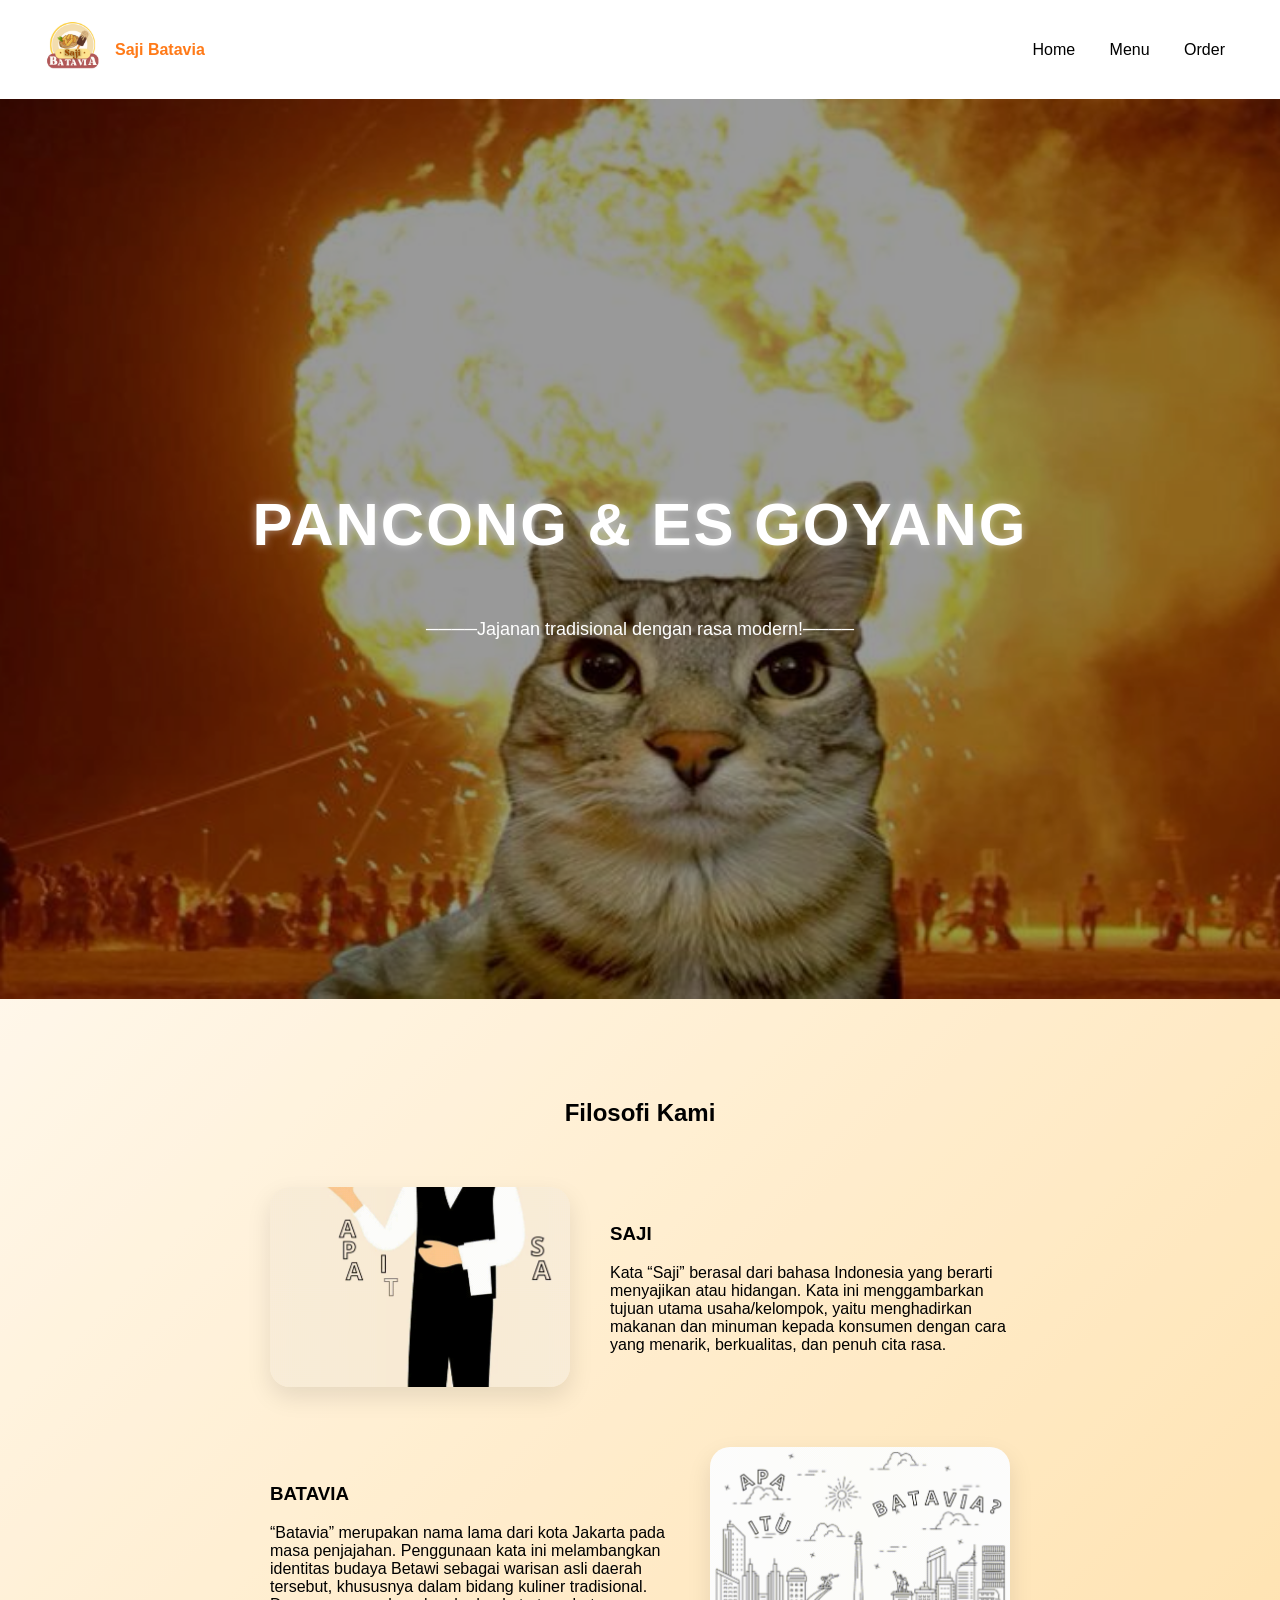
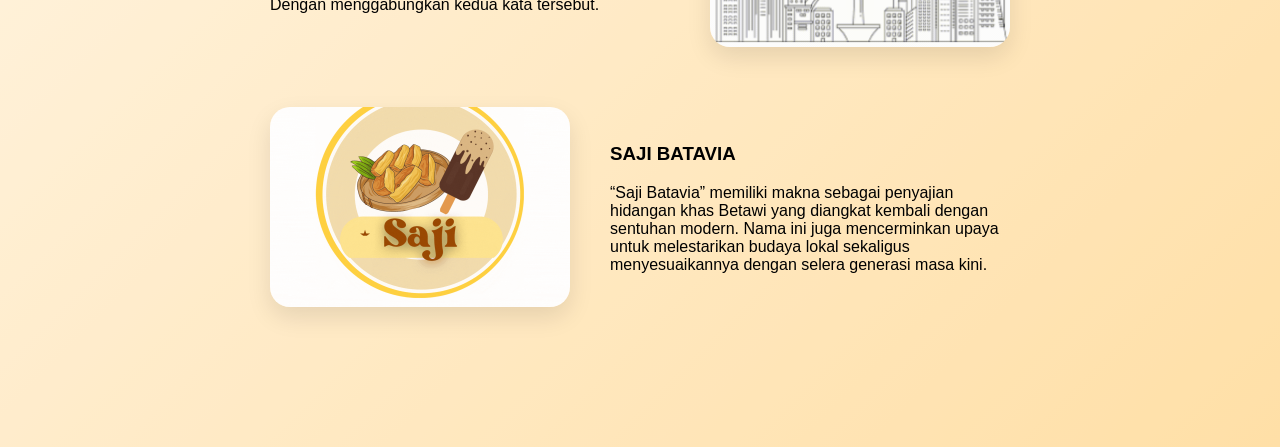
<file: index.html>
<!DOCTYPE html>
<html lang="id">
<head>
<meta charset="UTF-8">
<title>Saji Batavia</title>
<link rel="stylesheet" href="style.css">
</head>

<body>

<!-- NAVBAR -->
<div class="navbar">
  <div class="logo">
    <a href="index.html">
      <img src="logo.png" alt="Logo">
    </a>
    <span>Saji Batavia</span>
  </div>

  <div class="menu">
    <a href="index.html">Home</a>
    <a href="menu.html">Menu</a>
    <a href="order.html">Order</a>
  </div>
</div>

<!-- HERO -->
<section class="hero">
  <h1 class="fade">PANCONG & ES GOYANG</h1>
  <p class="fade">────Jajanan tradisional dengan rasa modern!────</p>
</section>

<section class="philosophy">
  <h2 class="fade">Filosofi Kami</h2>

  <!-- ITEM 1 -->
  <div class="philo-row fade">
    <img src="animasi1.gif" alt="Animasi">
    <div class="text">
      <h3>SAJI</h3>
      <p>Kata “Saji” berasal dari bahasa Indonesia yang berarti menyajikan atau hidangan. Kata ini menggambarkan tujuan utama usaha/kelompok, yaitu menghadirkan makanan dan minuman kepada konsumen dengan cara yang menarik, berkualitas, dan penuh cita rasa.</p>
    </div>
  </div>

  <!-- ITEM 2 (KEBALIK) -->
  <div class="philo-row reverse fade">
   <img src="animasi2.gif" alt="Animasi">
    <div class="text">
      <h3>BATAVIA</h3>
      <p>“Batavia” merupakan nama lama dari kota Jakarta pada masa penjajahan. Penggunaan kata ini melambangkan identitas budaya Betawi sebagai warisan asli daerah tersebut, khususnya dalam bidang kuliner tradisional.
Dengan menggabungkan kedua kata tersebut.</p>
    </div>
  </div>

  <!-- ITEM 3 -->
  <div class="philo-row fade">
   <img src="animasi3.gif" alt="Animasi">
    <div class="text">
      <h3>SAJI BATAVIA</h3>
      <p>“Saji Batavia” memiliki makna sebagai penyajian hidangan khas Betawi yang diangkat kembali dengan sentuhan modern. Nama ini juga mencerminkan upaya untuk melestarikan budaya lokal sekaligus menyesuaikannya dengan selera generasi masa kini.</p>
    </div>
  </div>

</section>

</section>

<script>
// ANIMASI SCROLL
const fades = document.querySelectorAll('.fade');

function showOnScroll() {
  fades.forEach(el => {
    const top = el.getBoundingClientRect().top;
    if (top < window.innerHeight - 50) {
      el.classList.add('show');
    }
  });
}

window.addEventListener('scroll', showOnScroll);
window.addEventListener('load', showOnScroll);
</script>

<script src="script.js"></script>

</body>
</html>
</file>
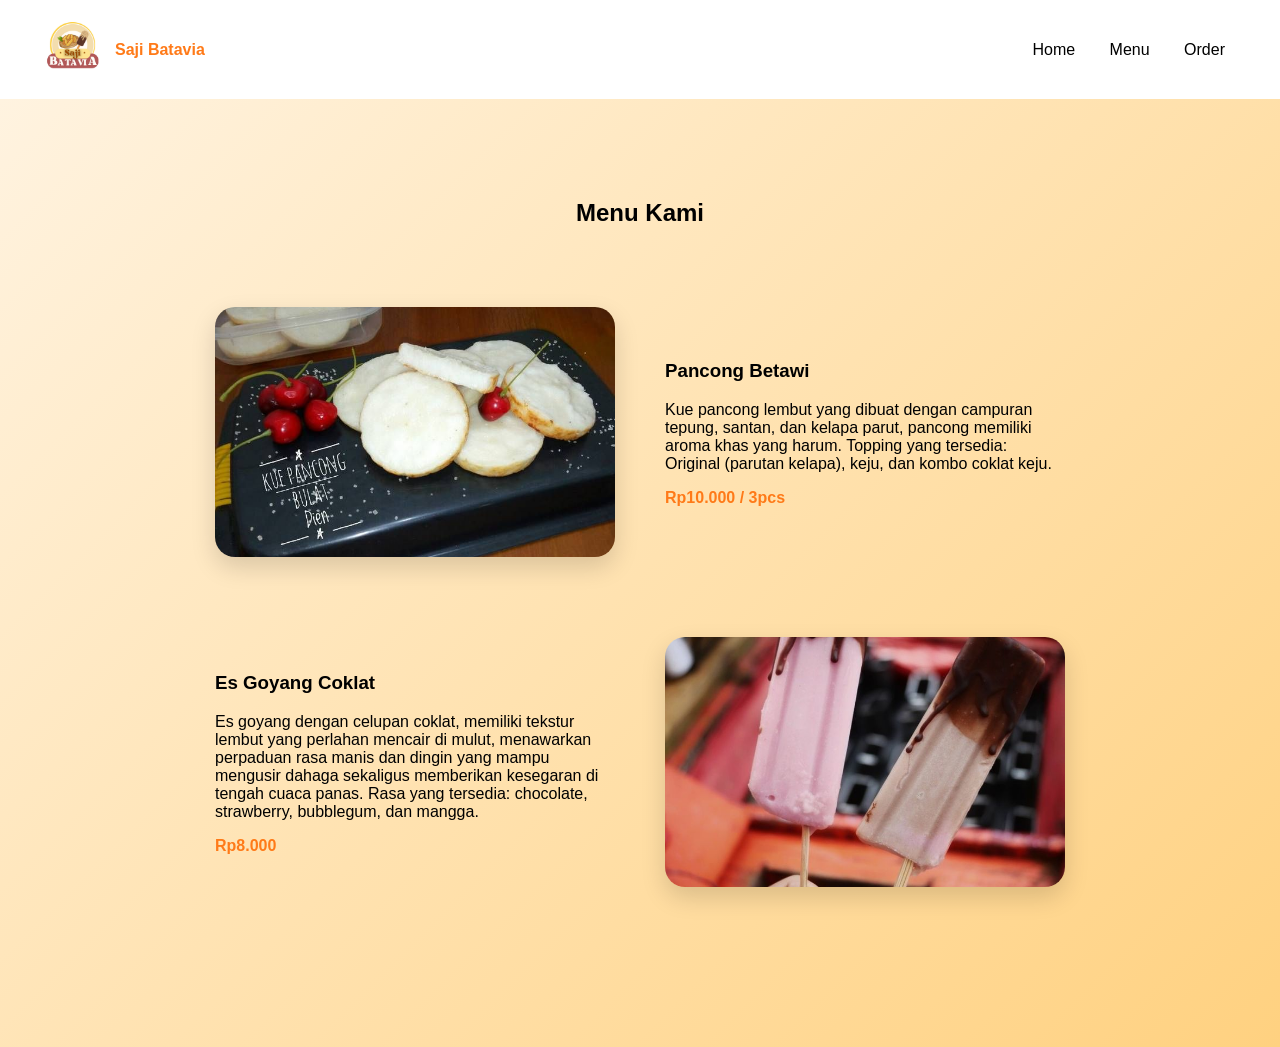
<file: menu.html>
<!DOCTYPE html>
<html lang="id">
<head>
<meta charset="UTF-8">
<title>Product</title>
<link rel="stylesheet" href="style.css">
</head>

<body>

<div class="navbar">
  <div class="logo">
    <a href="index.html">
      <img src="logo.png">
    </a>
    <span>Saji Batavia</span>
  </div>

  <div class="menu">
    <a href="index.html">Home</a>
    <a href="Menu.html">Menu</a>
    <a href="order.html">Order</a>
  </div>
</div>

<section class="product-section">
  <h2 class="fade">Menu Kami</h2>

  <!-- PANCONG -->
  <div class="product-row fade">
    <img src="pancong.jpg">
    <div class="text">
      <h3>Pancong Betawi</h3>
      <p>
        Kue pancong lembut yang dibuat dengan campuran tepung, santan, dan kelapa parut, pancong memiliki aroma khas yang harum. Topping yang tersedia: Original (parutan kelapa), keju, dan kombo coklat keju.
      </p>
      <p class="price">Rp10.000 / 3pcs</p>
    </div>
  </div>

  <!-- ES GOYANG -->
  <div class="product-row reverse fade">
    <img src="esgoyang.jpg">
    <div class="text">
      <h3>Es Goyang Coklat</h3>
      <p>
        Es goyang dengan celupan coklat, memiliki tekstur lembut yang perlahan mencair di mulut, menawarkan perpaduan rasa manis dan dingin yang mampu mengusir dahaga sekaligus memberikan kesegaran di tengah cuaca panas. Rasa yang tersedia: chocolate, strawberry, bubblegum, dan mangga.
      </p>
      <p class="price">Rp8.000</p>
    </div>
  </div>

</section>

<script>
const fades = document.querySelectorAll('.fade');

function showOnScroll() {
  fades.forEach(el => {
    const top = el.getBoundingClientRect().top;
    if (top < window.innerHeight - 50) {
      el.classList.add('show');
    }
  });
}

window.addEventListener('scroll', showOnScroll);
window.addEventListener('load', showOnScroll);
</script>

<script>
const rows = document.querySelectorAll('.product-row');

function showOnScroll() {
  rows.forEach(row => {
    const top = row.getBoundingClientRect().top;
    if (top < window.innerHeight - 50) {
      row.classList.add('show');
    }
  });
}

window.addEventListener('scroll', showOnScroll);
window.addEventListener('load', showOnScroll);
</script>

<script src="script.js"></script>

</body>
</html>
</file>
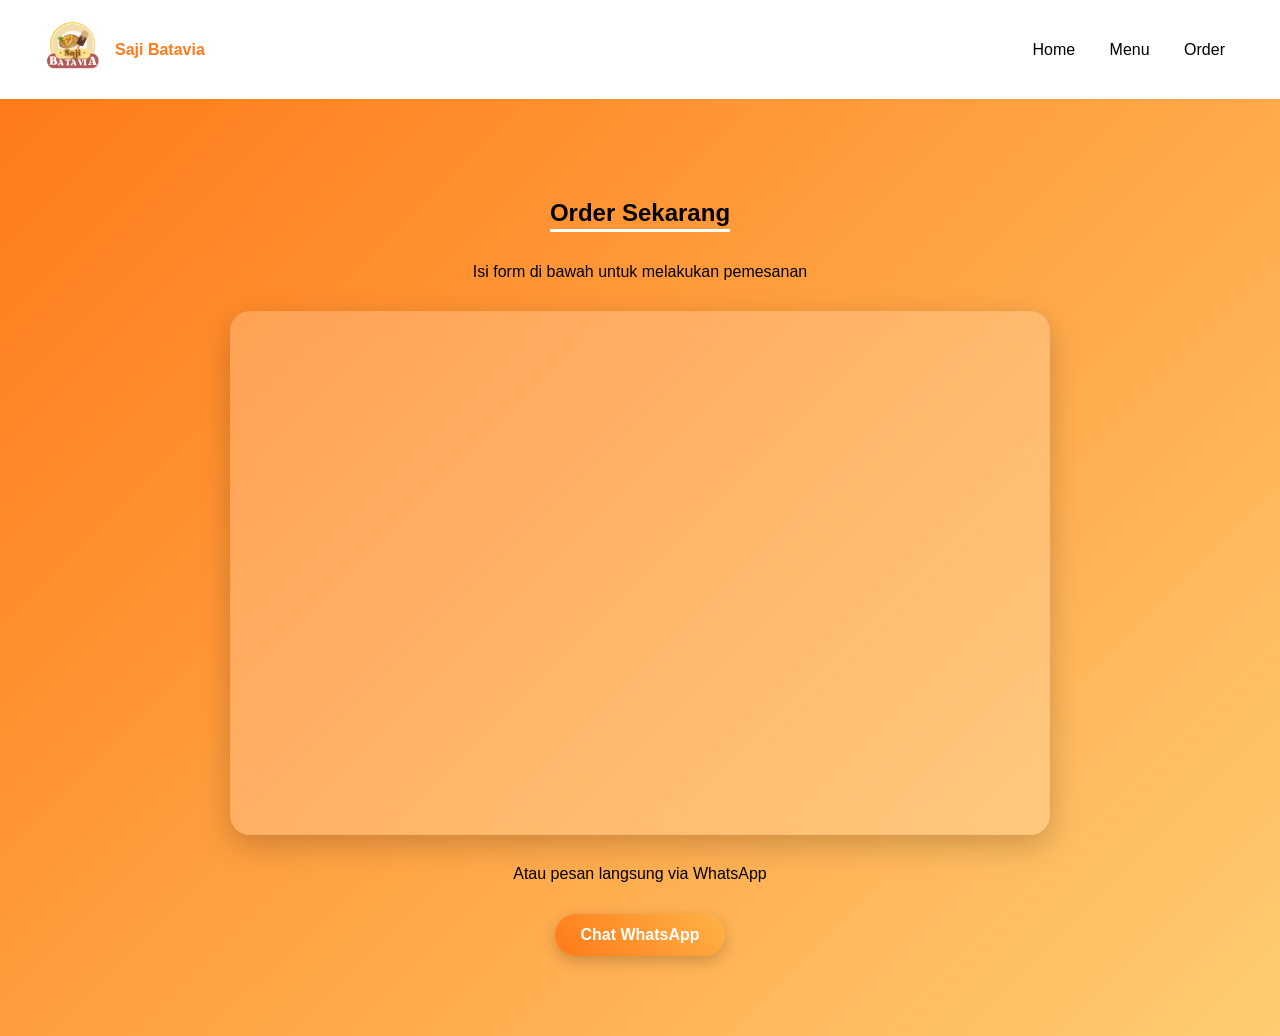
<file: order.html>
<!DOCTYPE html>
<html lang="id">
<head>
<meta charset="UTF-8">
<title>Order</title>
<link rel="stylesheet" href="style.css">
</head>

<body>

<div class="navbar">
  <div class="logo">
    <a href="index.html">
      <img src="logo.png">
    </a>
    <span>Saji Batavia</span>
  </div>

  <div class="menu">
    <a href="index.html">Home</a>
    <a href="menu.html">Menu</a>
    <a href="order.html">Order</a>
  </div>
</div>

<section class="order-section">
  <h2 class="slide-left">Order Sekarang</h2>
  <p class="slide-right">Isi form di bawah untuk melakukan pemesanan</p>

  <!-- FORM -->
  <div class="form-container zoom-in">
    <iframe 
      src="https://forms.gle/ganzfqHdPUGuJMfq7"
      width="100%" 
      height="500" 
      frameborder="0">
    </iframe>
  </div>

  <!-- WA -->
  <div class="order-extra fade-up">
    <p>Atau pesan langsung via WhatsApp</p>
    <a href="https://wa.me/6281234567890" class="btn bounce">
      Chat WhatsApp
    </a>
  </div>
</section>

<script>
const fades = document.querySelectorAll('.fade');

function showOnScroll() {
  fades.forEach(el => {
    const top = el.getBoundingClientRect().top;
    if (top < window.innerHeight - 50) {
      el.classList.add('show');
    }
  });
}

window.addEventListener('scroll', showOnScroll);
window.addEventListener('load', showOnScroll);
</script>

<script>
const elements = document.querySelectorAll('.slide-left, .slide-right, .zoom-in, .fade-up');

function showOnScroll() {
  elements.forEach(el => {
    const top = el.getBoundingClientRect().top;
    if (top < window.innerHeight - 50) {
      el.classList.add('show');
    }
  });
}

window.addEventListener('scroll', showOnScroll);
window.addEventListener('load', showOnScroll);
</script>

<script src="script.js"></script>

</body>
</html>
</file>
<file: style.css>
body {
  margin: 0;
  font-family: Arial;
  background: #f7f7f7;
  text-align: center;
}

/* NAVBAR */
.navbar {
  display: flex;
  justify-content: space-between;
  align-items: center;
  padding: 15px 40px;
  background: white;
  box-shadow: 0 2px 10px rgba(0,0,0,0.1);
}

/* LOGO */
.logo {
  display: flex;
  align-items: center;
  gap: 10px;
  font-weight: bold;
  color: #ff7a18;
}

.logo img {
  width: 65px;
  height: 65px;
  border-radius: 50%;
}

/* MENU */
.menu a {
  margin-left: 20px;
  text-decoration: none;
  color: black;
}

.menu a:hover {
  color: #ff7a18;
}

/* HERO */
.hero {
  height: 80vh;
  display: flex;
  flex-direction: column;
  justify-content: center;
  background: linear-gradient(to right, #ff7a18, #ffb347);
  color: white;
}

/* PRODUCT */
.products {
  display: flex;
  justify-content: center;
  gap: 20px;
  margin-top: 30px;
}

.card {
  background: white;
  padding: 15px;
  border-radius: 10px;
  width: 200px;
}

.card img {
  width: 100%;
  border-radius: 10px;
}

/* BUTTON */
.btn {
  display: inline-block;
  margin-top: 20px;
  padding: 10px 20px;
  background: #25D366;
  color: white;
  border-radius: 20px;
  text-decoration: none;
}
/* FILOSOFI */
.philosophy {
  padding: 80px 20px;
}

.philo-container {
  display: flex;
  justify-content: center;
  gap: 30px;
  margin-top: 40px;
  flex-wrap: wrap;
}

.philo-card {
  background: white;
  width: 250px;
  border-radius: 15px;
  overflow: hidden;
  box-shadow: 0 10px 25px rgba(0,0,0,0.1);
  transition: 0.4s;
}

/* ANIMASI HOVER UNIK */
.philo-card:hover {
  transform: translateY(-15px) scale(1.03);
}

.philo-card img {
  width: 100%;
  height: 160px;
  object-fit: cover;
}

.philo-card h3 {
  margin-top: 10px;
}

.philo-card p {
  padding: 10px;
  font-size: 14px;
}

/* ANIMASI MASUK */
.fade {
  opacity: 0;
  transform: translateY(40px);
  transition: 1s;
}

.fade.show {
  opacity: 1;
  transform: translateY(0);
}
/* SECTION */
.philosophy {
  padding: 80px 20px;

  background: linear-gradient(-45deg, #fff3e0, #ffe0b2, #ffd180, #fff3e0);
  background-size: 300% 300%;
  animation: gradientMove 10s ease infinite;
}

/* ROW ZIGZAG */
.philo-row {
  display: flex;
  align-items: center;
  justify-content: center;
  gap: 40px;
  margin: 60px 0;
  flex-wrap: wrap;
}

/* KEBALIK (selang-seling) */
.philo-row.reverse {
  flex-direction: row-reverse;
}

/* GAMBAR */
.philo-row img {
  width: 300px;
  border-radius: 20px;
  box-shadow: 0 10px 25px rgba(0,0,0,0.1);
}

/* TEXT */
.philo-row .text {
  max-width: 400px;
  text-align: left;
}

/* ANIMASI */
.fade {
  opacity: 0;
  transform: translateY(40px);
  transition: 1s;
}

.fade.show {
  opacity: 1;
  transform: translateY(0);
}
.philo-row img {
  width: 300px;
  height: 200px;
  object-fit: cover;
  border-radius: 20px;
}
.hero {
  position: relative;
  height: 100vh;
  display: flex;
  align-items: center;
  justify-content: center;
  text-align: center;

  background: url("bg1.jpg") center/cover no-repeat;
  color: white;
}

.hero::before {
  content: "";
  position: absolute;
  width: 100%;
  height: 100%;
  background: rgba(0,0,0,0.4); /* gelap tipis */
}

.hero h1, .hero p {
  position: relative;
  z-index: 1;
}
/* HERO TEXT */
.hero h1 {
  font-size: 60px;           /* gedein */
  font-weight: 700;
  letter-spacing: 2px;

  opacity: 0;
  transform: translateY(30px);
  animation: fadeUp 1s ease forwards;
}

.hero p {
  margin-top: 10px;
  font-size: 18px;

  opacity: 0;
  transform: translateY(30px);
  animation: fadeUp 1s ease forwards;
  animation-delay: 0.3s;     /* muncul belakangan */
}

/* ANIMASI */
@keyframes fadeUp {
  to {
    opacity: 1;
    transform: translateY(0);
  }
}
/* PRODUCT SECTION */
.product-section {
  padding: 80px 20px;
}

/* ZIGZAG */
.product-row {
  display: flex;
  align-items: center;
  justify-content: center;
  gap: 50px;
  margin: 80px 0;
  flex-wrap: wrap;
}

.product-row.reverse {
  flex-direction: row-reverse;
}

/* GAMBAR BESAR */
.product-row img {
  width: 400px;
  height: 250px;
  object-fit: cover;
  border-radius: 20px;
  box-shadow: 0 10px 25px rgba(0,0,0,0.15);
}

/* TEXT */
.product-row .text {
  max-width: 400px;
  text-align: left;
}

.price {
  margin-top: 10px;
  color: #ff7a18;
  font-weight: bold;
}

/* ANIMASI */
.fade {
  opacity: 0;
  transform: translateY(40px);
  transition: 1s;
}

.fade.show {
  opacity: 1;
  transform: translateY(0);
}
/* ORDER SECTION */
.order-section {
  padding: 80px 20px;
  text-align: center;
}

/* FORM BOX */
.form-container {
  max-width: 800px;
  margin: 30px auto;
  border-radius: 20px;
  overflow: hidden;
  box-shadow: 0 10px 25px rgba(0,0,0,0.1);
}

/* EXTRA */
.order-extra {
  margin-top: 30px;
}

/* BUTTON */
.btn {
  display: inline-block;
  margin-top: 10px;
  padding: 12px 25px;
  background: #25D366;
  color: white;
  border-radius: 30px;
  text-decoration: none;
}
/* ANIMASI AWAL */
.slide-left, .slide-right, .zoom-in, .fade-up {
  opacity: 0;
}

/* SLIDE KIRI */
.slide-left.show {
  animation: slideLeft 1s forwards;
}

@keyframes slideLeft {
  from {
    transform: translateX(-50px);
    opacity: 0;
  }
  to {
    transform: translateX(0);
    opacity: 1;
  }
}

/* SLIDE KANAN */
.slide-right.show {
  animation: slideRight 1s forwards;
}

@keyframes slideRight {
  from {
    transform: translateX(50px);
    opacity: 0;
  }
  to {
    transform: translateX(0);
    opacity: 1;
  }
}

/* ZOOM FORM */
.zoom-in.show {
  animation: zoomIn 0.8s forwards;
}

@keyframes zoomIn {
  from {
    transform: scale(0.9);
    opacity: 0;
  }
  to {
    transform: scale(1);
    opacity: 1;
  }
}

/* FADE UP */
.fade-up.show {
  animation: fadeUp 1s forwards;
}

@keyframes fadeUp {
  from {
    transform: translateY(40px);
    opacity: 0;
  }
  to {
    transform: translateY(0);
    opacity: 1;
  }
}

/* BUTTON BOUNCE */
.bounce:hover {
  animation: bounce 0.5s;
}

@keyframes bounce {
  0% { transform: scale(1); }
  50% { transform: scale(1.1); }
  100% { transform: scale(1); }
}
.form-container {
  max-width: 800px;
  margin: 30px auto;
  padding: 10px;
  border-radius: 20px;

  background: rgba(255, 255, 255, 0.2);
  backdrop-filter: blur(10px);

  box-shadow: 0 10px 30px rgba(0,0,0,0.2);
}
.order-section {
  padding: 80px 20px;
  text-align: center;

  background: linear-gradient(-45deg, #ff7a18, #ffb347, #ffcc70, #ff7a18);
  background-size: 300% 300%;
  animation: gradientMove 8s ease infinite;
}

@keyframes gradientMove {
  0% { background-position: 0% 50%; }
  50% { background-position: 100% 50%; }
  100% { background-position: 0% 50%; }
}
.btn {
  display: inline-block;
  margin-top: 15px;
  padding: 12px 25px;
  background: #25D366;
  color: white;
  border-radius: 30px;
  text-decoration: none;
  font-weight: 600;
  transition: 0.3s;
}

/* glow effect */
.btn:hover {
  transform: scale(1.05);
  box-shadow: 0 0 15px #25D366;
}
.order-section h2 {
  position: relative;
  display: inline-block;
}

.order-section h2::after {
  content: "";
  width: 0%;
  height: 3px;
  background: white;
  position: absolute;
  left: 0;
  bottom: -5px;
  animation: lineGrow 1s forwards;
}

@keyframes lineGrow {
  to {
    width: 100%;
  }
}

.hero {
  height: 100vh;
  display: flex;
  align-items: center;
  justify-content: center;
  text-align: center;

  background: url("bg1.jpg") center/cover no-repeat;
  color: white;
}

.product-section {
  padding: 80px 20px;

  background: linear-gradient(-45deg, #fff3e0, #ffe0b2, #ffd180, #fff3e0);
  background-size: 300% 300%;
  animation: gradientMove 10s ease infinite;
}
@keyframes gradientMove {
  0% { background-position: 0% 50%; }
  50% { background-position: 100% 50%; }
  100% { background-position: 0% 50%; }
}
.hero h1 {
  text-shadow: 0 0 10px rgba(255,255,255,0.5);
}
.philosophy {
  position: relative;
}

.philosophy::before {
  content: "";
  position: absolute;
  width: 100%;
  height: 100%;
  background: rgba(255,255,255,0.3);
  top: 0;
  left: 0;
}

.philosophy * {
  position: relative;
}
.philo-title {
  padding: 60px 20px;
  text-align: center;
  color: white;

  background: url("bg1.jpg") center/cover no-repeat;
  position: relative;
}
.btn-outline {
  border: 2px solid #ff7a18;
  color: #ff7a18;
  background: transparent;
}

.btn-outline:hover {
  background: #ff7a18;
  color: white;
}
.btn {
  display: inline-flex;
  align-items: center;
  gap: 8px;

  padding: 12px 25px;
  border-radius: 30px;

  background: linear-gradient(45deg, #ff7a18, #ffb347);
  color: white;
  text-decoration: none;
  font-weight: 600;

  transition: 0.3s;
  box-shadow: 0 5px 15px rgba(0,0,0,0.2);
}

/* hover effect */
.btn:hover {
  transform: translateY(-3px) scale(1.03);
  box-shadow: 0 10px 20px rgba(0,0,0,0.3);
}

/* icon animasi */
.btn span {
  transition: 0.3s;
}

.btn:hover span {
  transform: translateX(5px);
}
/* BASE BUTTON */
.btn {
  display: inline-flex;
  align-items: center;
  gap: 8px;

  padding: 12px 25px;
  border-radius: 30px;

  background: linear-gradient(45deg, #ff7a18, #ffb347);
  color: white;
  text-decoration: none;
  font-weight: 600;

  transition: 0.3s;
  box-shadow: 0 5px 15px rgba(0,0,0,0.2);
}

/* HOVER */
.btn:hover {
  transform: translateY(-3px) scale(1.03);
  box-shadow: 0 10px 20px rgba(0,0,0,0.3);
}

/* ICON GERAK */
.btn span {
  transition: 0.3s;
}

.btn:hover span {
  transform: translateX(5px);
}

/* VARIASI */
.btn-outline {
  background: transparent;
  border: 2px solid #ff7a18;
  color: #ff7a18;
}

.btn-outline:hover {
  background: #ff7a18;
  color: white;
}

.btn-wa {
  background: #25D366;
}
.menu a {
  position: relative;
  text-decoration: none;
  color: black;
  font-weight: 500;
  margin: 0 15px;
  padding: 5px 0;
  transition: 0.3s;
}

/* efek garis bawah animasi */
.menu a::after {
  content: "";
  position: absolute;
  width: 0%;
  height: 2px;
  background: #ff7a18;
  left: 0;
  bottom: 0;
  transition: 0.3s;
}

/* hover effect */
.menu a:hover {
  color: #ff7a18;
}

.menu a:hover::after {
  width: 100%;
}
</file>
